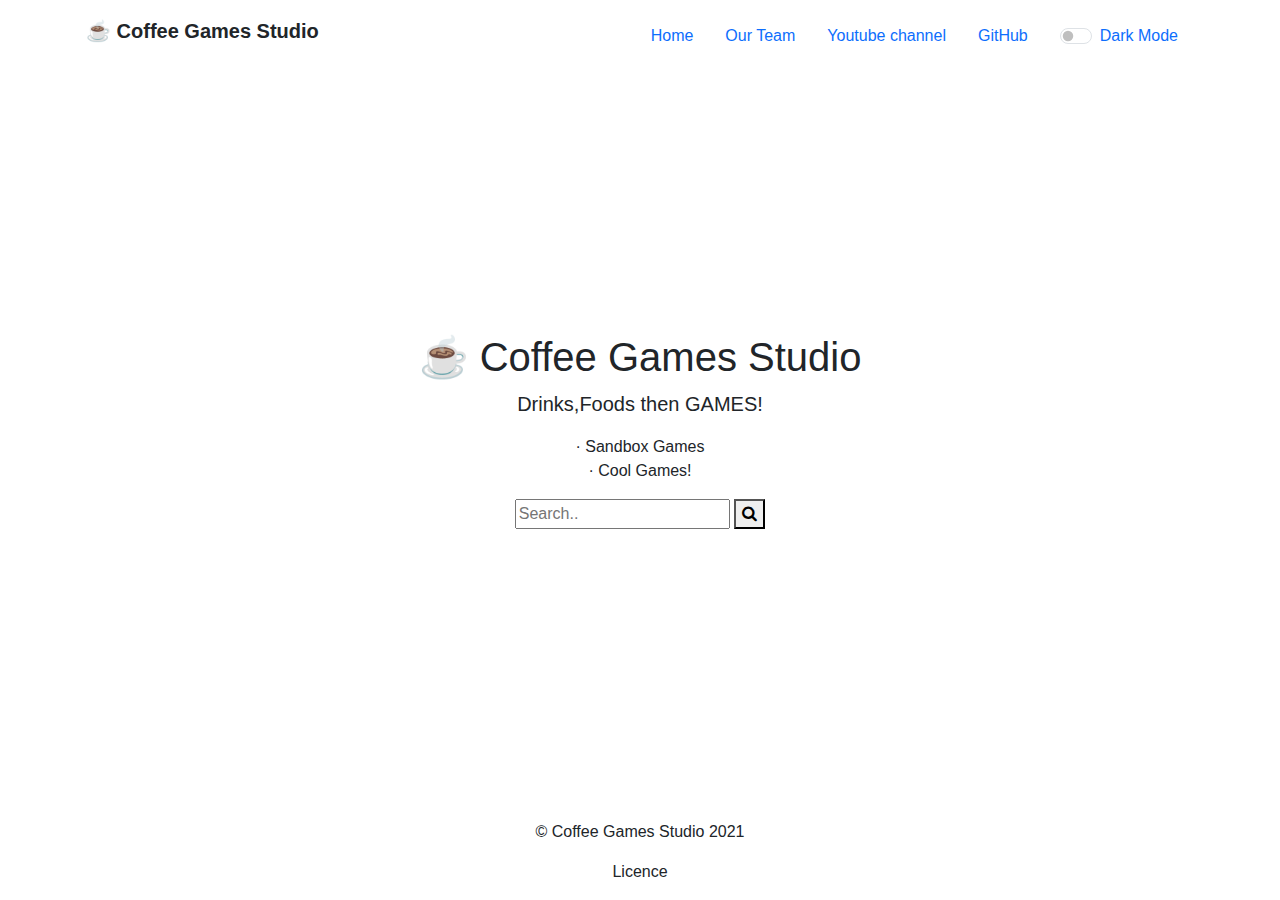
<file: index.html>
<!doctype html>
<html lang="en" class="h-100">
    <link rel="stylesheet" href="https://cdnjs.cloudflare.com/ajax/libs/font-awesome/4.7.0/css/font-awesome.min.css">
<head>
  <meta charset="utf-8">
  <meta http-equiv="x-ua-compatible" content="ie=edge">
  <meta name="viewport" content="width=device-width, initial-scale=1">
  <title>Coffee Games Studio™</title>
  <meta name="description" content="Add a dark-mode theme toggle with a Bootstrap Custom Switch">

  <link rel="icon"
    href="data:image/svg+xml,<svg xmlns=%22http://www.w3.org/2000/svg%22 viewBox=%220 0 100 100%22><text y=%22.9em%22 font-size=%2280%22>☕️</text></svg>">
  
  <meta property="og:site_name" content="GitHub">
  <meta property="og:image"
    content="https://repository-images.githubusercontent.com/194995309/38db8f80-9db7-11e9-998f-43f2a26d9e0b">
  <meta property="og:title" content="dark-mode-switch">
  <meta property="og:description" content="Add a dark-mode theme toggle with a Bootstrap Custom Switch">
  <meta property="og:url" content="https://coliff.github.io/dark-mode-switch/">
  <link rel="author" href="https://christianoliff.com/">
  <meta name="twitter:creator" content="@christianoliff">
  <meta name="monetization" content="$ilp.uphold.com/Epqzn3YGr2MB">

  <link rel="stylesheet" href="https://cdn.jsdelivr.net/npm/bootstrap@5/dist/css/bootstrap.min.css">

  <!-- IE 11 polyfill for CSS and Custom Properties -->
  <script
    nomodule>window.MSInputMethodContext && document.documentMode && document.write('<link rel="stylesheet" href="https://cdn.jsdelivr.net/npm/bootstrap-ie11@5/css/bootstrap-ie11.min.css"><script src="https://cdn.jsdelivr.net/npm/ie11-custom-properties@4/ie11CustomProperties.min.js"><\/script>');</script>

  <link rel="stylesheet" href="dark-mode.css">

</head>

<body class="bg-white text-center d-flex h-100">

  <div class="container d-flex p-3 mx-auto w-100 flex-column">
    <header class="mb-auto">
      <div class="float-md-start fw-bold fs-5">☕️ Coffee Games Studio</div>
      <nav class="nav justify-content-center float-md-end">
        <a class="nav-link active" href="/index.html">Home</a>
        <a class="nav-link active" href="/team.html">Our Team</a>
        <a class="nav-link active" href="https://youtube.com/channel/UCPg5PaCfxo7sMRE639aShig">Youtube channel</a>
        <a class="nav-link" href="https://github.com/boypro8" target="_blank">GitHub</a>
        <div class="nav-link">

          <div class="form-check form-switch">
            <input type="checkbox" class="form-check-input" id="darkSwitch">
            <label class="custom-control-label" for="darkSwitch">Dark Mode</label>
          </div>
          <script src="dark-mode-switch.min.js"></script>

        </div>
      </nav>
    </header>

<style>
* {box-sizing: border-box;}

body {
  margin: 0;
  font-family: Arial, Helvetica, sans-serif;
}

.topnav {
  overflow: hidden;
  background-color: #e9e9e9;
}

.topnav a {
  float: left;
  display: block;
  color: black;
  text-align: center;
  padding: 14px 16px;
  text-decoration: none;
  font-size: 17px;
}

.topnav a:hover {
  background-color: #ddd;
  color: black;
}

.topnav a.active {
  background-color: #2196F3;
  color: white;
}

.topnav .search-container {
  float: right;
}

.topnav input[type=text] {
  padding: 6px;
  margin-top: 8px;
  font-size: 17px;
  border: none;
}

.topnav .search-container button {
  float: right;
  padding: 6px 10px;
  margin-top: 8px;
  margin-right: 16px;
  background: #ddd;
  font-size: 17px;
  border: none;
  cursor: pointer;
}

.topnav .search-container button:hover {
  background: #ccc;
}

@media screen and (max-width: 600px) {
  .topnav .search-container {
    float: none;
  }
  .topnav a, .topnav input[type=text], .topnav .search-container button {
    float: none;
    display: block;
    text-align: left;
    width: 100%;
    margin: 0;
    padding: 14px;
  }
  .topnav input[type=text] {
    border: 1px solid #ccc;  
  }
}
</style>

    <main role="main">
      <h1>☕️ Coffee Games Studio</h1>
      <p class="lead">Drinks,Foods then GAMES!</p>
      <ul class="list-unstyled">
        <li>&middot; Sandbox Games</li>
        <li>&middot; Cool Games!</li>
      </ul>
      <p>
        <div class="search-container">
            <form action="/action_page.php">
              <input type="text" placeholder="Search.." name="search">
              <button type="submit"><i class="fa fa-search"></i></button>
            </form>
          </div>
        </a>
      </p>
    </main>
    
    <footer class="mt-auto">
      <p>&copy; Coffee Games Studio 2021</p> <a class="nav-link" href="$assets/index.html" target="_blank">Licence</a>
    </footer>

  </div>
</body>
 </html>
</file>
<file: dark-mode.css>
[data-theme="dark"] {
    background-color: #111 !important;
    color: #eee;
  }
  
  [data-theme="dark"] .bg-black {
    background-color: #fff !important;
  }
  
  [data-theme="dark"] .bg-dark {
    background-color: #eee !important;
  }
  
  [data-theme="dark"] .bg-light {
    background-color: #222 !important;
  }
  
  [data-theme="dark"] .bg-white {
    background-color: #000 !important;
  }

  .topnav input[type=text] {
    float: right;
    padding: 6px;
    border: none;
    margin-top: 8px;
    margin-right: 16px;
    font-size: 17px;
  }
</file>
